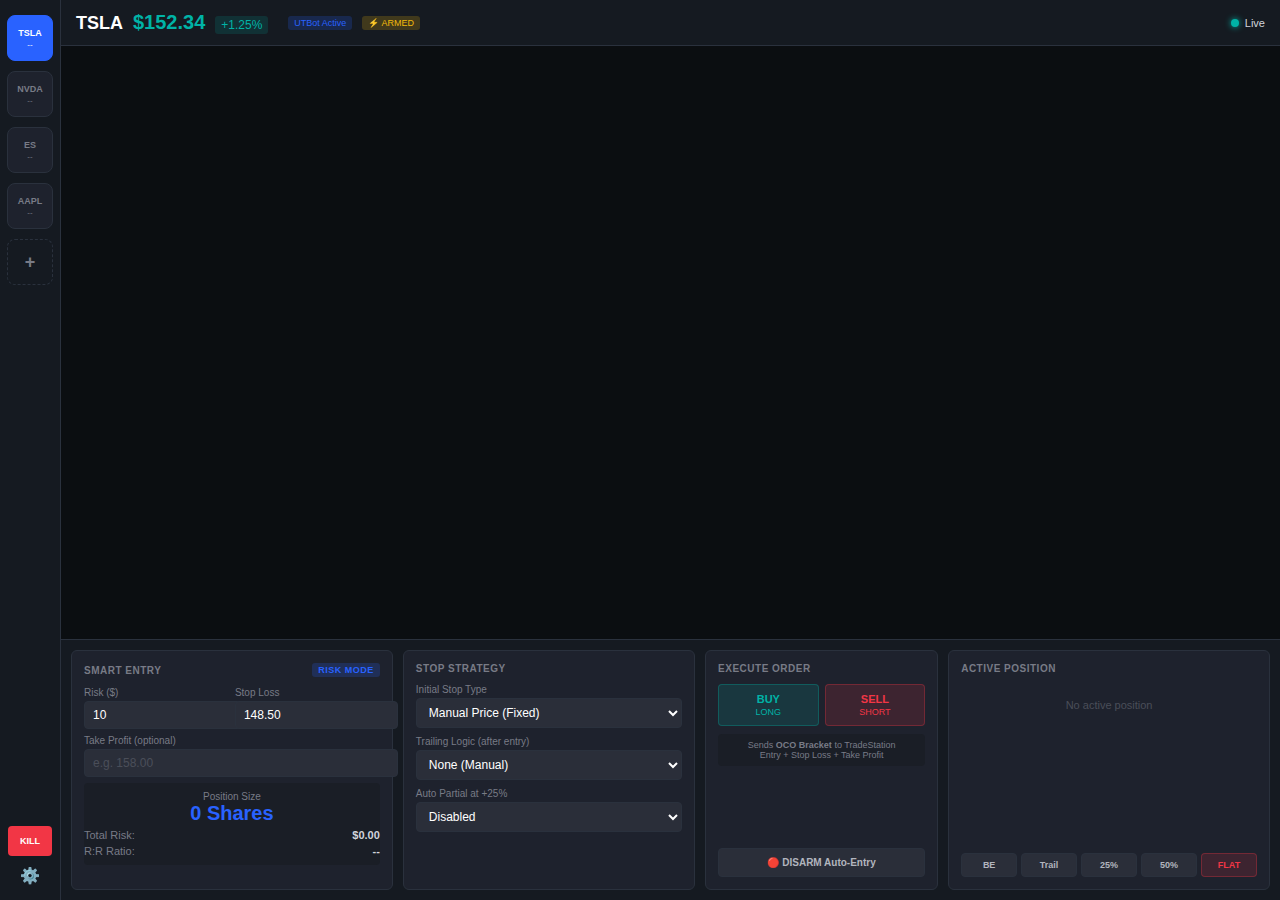
<file: src/app/templates/tactical_dashboard.html>
<!DOCTYPE html>
<html lang="en">
<head>
    <meta charset="UTF-8">
    <title>Tactical Command - Project Pulse</title>
    <style>
        :root { 
            --bg-dark: #0b0e11; 
            --panel-bg: #151a21; 
            --border: #2a313d; 
            --accent: #2962ff; 
            --text: #d1d4dc; 
            --green: #00b3a6; 
            --red: #f23645; 
            --yellow: #f0b90b;
        }
        body { margin: 0; padding: 0; font-family: -apple-system, BlinkMacSystemFont, "Segoe UI", Roboto, sans-serif; background: var(--bg-dark); color: var(--text); height: 100vh; display: flex; overflow: hidden; }

        /* --- LAYOUT --- */
        .sidebar { width: 60px; background: var(--panel-bg); border-right: 1px solid var(--border); display: flex; flex-direction: column; align-items: center; padding-top: 15px; gap: 10px; }
        .main-area { flex: 1; display: flex; flex-direction: column; }
        
        /* --- TOP BAR --- */
        .top-bar { height: 45px; background: var(--panel-bg); border-bottom: 1px solid var(--border); display: flex; align-items: center; padding: 0 15px; gap: 20px; }
        .symbol-display { display: flex; align-items: baseline; gap: 10px; }
        .symbol-name { font-size: 18px; font-weight: 700; color: white; }
        .symbol-price { font-size: 20px; font-weight: 800; }
        .price-up { color: var(--green); }
        .price-down { color: var(--red); }
        .price-change { font-size: 12px; padding: 2px 6px; border-radius: 3px; }
        .change-up { background: rgba(0,179,166,0.15); color: var(--green); }
        .change-down { background: rgba(242,54,69,0.15); color: var(--red); }
        .connection-status { margin-left: auto; display: flex; align-items: center; gap: 6px; font-size: 11px; }
        .status-dot { width: 8px; height: 8px; border-radius: 50%; }
        .status-dot.online { background: var(--green); box-shadow: 0 0 6px var(--green); }
        .status-dot.offline { background: var(--red); }

        .chart-container { flex: 1; position: relative; }
        .execution-dock { height: 240px; background: var(--panel-bg); border-top: 1px solid var(--border); display: flex; padding: 10px; gap: 10px; overflow-x: auto; }

        /* --- SIDEBAR --- */
        .ticker-btn { width: 44px; height: 44px; border-radius: 8px; border: 1px solid var(--border); background: #1e222d; color: #787b86; cursor: pointer; display: flex; align-items: center; justify-content: center; font-weight: bold; font-size: 9px; transition: 0.2s; flex-direction: column; gap: 2px; }
        .ticker-btn:hover { border-color: var(--accent); color: var(--accent); }
        .ticker-btn.active { background: var(--accent); color: white; border-color: var(--accent); }
        .ticker-btn .mini-price { font-size: 8px; font-weight: 400; }
        .add-ticker { background: transparent; border: 1px dashed var(--border); color: #787b86; font-size: 18px; }
        .add-ticker:hover { border-color: var(--green); color: var(--green); }

        /* --- DOCK PANELS --- */
        .panel { background: #1e222d; border-radius: 6px; border: 1px solid var(--border); padding: 12px; flex: 1; display: flex; flex-direction: column; min-width: 180px; }
        .panel-title { font-size: 10px; text-transform: uppercase; color: #787b86; margin-bottom: 10px; font-weight: 700; letter-spacing: 0.5px; display: flex; justify-content: space-between; align-items: center; }
        
        /* --- FORMS --- */
        .input-group { margin-bottom: 8px; }
        .input-label { font-size: 10px; color: #787b86; display: block; margin-bottom: 3px; }
        .input-row { display: flex; gap: 6px; }
        input, select { background: #2a2e39; border: 1px solid var(--border); color: white; padding: 6px 8px; border-radius: 4px; width: 100%; font-size: 12px; outline: none; }
        input:focus, select:focus { border-color: var(--accent); }
        input::placeholder { color: #4a4e59; }

        /* --- BUTTONS --- */
        .btn { border: none; padding: 8px 12px; border-radius: 4px; cursor: pointer; font-weight: 600; font-size: 11px; transition: 0.2s; text-align: center; }
        .btn-green { background: rgba(0, 179, 166, 0.15); color: var(--green); border: 1px solid rgba(0, 179, 166, 0.3); flex: 1; }
        .btn-green:hover { background: var(--green); color: white; }
        .btn-red { background: rgba(242, 54, 69, 0.15); color: var(--red); border: 1px solid rgba(242, 54, 69, 0.3); flex: 1; }
        .btn-red:hover { background: var(--red); color: white; }
        .btn-gray { background: #2a2e39; color: #b2b5be; border: 1px solid var(--border); }
        .btn-gray:hover { background: #363a45; color: white; }
        .btn-kill { background: var(--red); color: white; font-weight: 800; }

        /* --- DISPLAYS --- */
        .live-calc { font-size: 20px; font-weight: bold; color: var(--accent); }
        .calc-sub { font-size: 10px; color: #787b86; }
        .calc-row { display: flex; justify-content: space-between; font-size: 11px; margin-top: 4px; }
        .calc-row .label { color: #787b86; }
        .calc-row .value { color: var(--text); font-weight: 600; }
        .rr-good { color: var(--green); }
        .rr-bad { color: var(--red); }

        /* --- POSITION CARD --- */
        .position-card { background: #1a1e26; border-radius: 4px; padding: 8px; margin-bottom: 8px; border-left: 3px solid var(--green); }
        .position-card.short { border-left-color: var(--red); }
        .pos-header { display: flex; justify-content: space-between; font-size: 11px; margin-bottom: 4px; }
        .pos-symbol { font-weight: 700; }
        .pos-pnl { font-weight: 800; }
        .pos-pnl.profit { color: var(--green); }
        .pos-pnl.loss { color: var(--red); }
        .pos-details { font-size: 10px; color: #787b86; }

        /* --- TAGS --- */
        .strat-tag { font-size: 9px; background: rgba(41,98,255,0.2); padding: 2px 6px; border-radius: 3px; color: var(--accent); }
        .armed-tag { background: rgba(240,185,11,0.2); color: var(--yellow); }
    </style>
</head>
<body>

    <!-- SIDEBAR: Watchlist -->
    <div class="sidebar">
        <div class="ticker-btn active" onclick="loadTicker('NASDAQ:TSLA', this)" data-symbol="TSLA">
            TSLA
            <span class="mini-price" id="price-TSLA">--</span>
        </div>
        <div class="ticker-btn" onclick="loadTicker('NASDAQ:NVDA', this)" data-symbol="NVDA">
            NVDA
            <span class="mini-price" id="price-NVDA">--</span>
        </div>
        <div class="ticker-btn" onclick="loadTicker('CME_MINI:ES1!', this)" data-symbol="ES">
            ES
            <span class="mini-price" id="price-ES">--</span>
        </div>
        <div class="ticker-btn" onclick="loadTicker('NASDAQ:AAPL', this)" data-symbol="AAPL">
            AAPL
            <span class="mini-price" id="price-AAPL">--</span>
        </div>
        <div class="ticker-btn add-ticker" onclick="addTicker()">+</div>
        
        <div style="margin-top: auto; margin-bottom: 15px; display: flex; flex-direction: column; gap: 10px; align-items: center;">
            <button class="btn btn-kill" style="width: 44px; height: 30px; font-size: 9px;" onclick="killSwitch()">KILL</button>
            <span style="font-size: 16px; color: #787b86; cursor: pointer;">⚙️</span>
        </div>
    </div>

    <div class="main-area">
        
        <!-- TOP BAR: Live Price -->
        <div class="top-bar">
            <div class="symbol-display">
                <span class="symbol-name" id="activeSymbol">TSLA</span>
                <span class="symbol-price price-up" id="livePrice">$152.34</span>
                <span class="price-change change-up" id="priceChange">+1.25%</span>
            </div>
            <div style="display: flex; gap: 10px; align-items: center;">
                <span class="strat-tag">UTBot Active</span>
                <span class="strat-tag armed-tag" id="armStatus">⚡ ARMED</span>
            </div>
            <div class="connection-status">
                <span class="status-dot online" id="statusDot"></span>
                <span id="statusText">Live</span>
            </div>
        </div>
        
        <!-- CHART -->
        <div class="chart-container" id="tv_chart_container"></div>

        <!-- EXECUTION DOCK -->
        <div class="execution-dock">
            
            <!-- PANEL 1: Smart Entry -->
            <div class="panel" style="flex: 1;">
                <div class="panel-title">
                    Smart Entry
                    <span class="strat-tag">RISK MODE</span>
                </div>
                <div class="input-row" style="margin-bottom: 6px;">
                    <div style="flex:1">
                        <span class="input-label">Risk ($)</span>
                        <input type="number" id="riskAmt" value="10" oninput="calculateSize()">
                    </div>
                    <div style="flex:1">
                        <span class="input-label">Stop Loss</span>
                        <input type="number" id="stopPrice" value="148.50" step="0.01" oninput="calculateSize()">
                    </div>
                </div>
                <div class="input-row" style="margin-bottom: 6px;">
                    <div style="flex:1">
                        <span class="input-label">Take Profit (optional)</span>
                        <input type="number" id="tpPrice" placeholder="e.g. 158.00" step="0.01" oninput="calculateSize()">
                    </div>
                </div>
                <div style="text-align: center; padding: 8px 0; background: #1a1e26; border-radius: 4px;">
                    <div class="calc-sub">Position Size</div>
                    <div class="live-calc" id="calcQty">0 Shares</div>
                    <div class="calc-row">
                        <span class="label">Total Risk:</span>
                        <span class="value" id="totalRisk">$0.00</span>
                    </div>
                    <div class="calc-row">
                        <span class="label">R:R Ratio:</span>
                        <span class="value rr-good" id="rrRatio">--</span>
                    </div>
                </div>
            </div>

            <!-- PANEL 2: Stop Strategy -->
            <div class="panel" style="flex: 0.9;">
                <div class="panel-title">Stop Strategy</div>
                <div class="input-group">
                    <span class="input-label">Initial Stop Type</span>
                    <select id="stopType">
                        <option value="manual">Manual Price (Fixed)</option>
                        <option value="prev_low">Low of Prev Candle - 2¢</option>
                        <option value="prev_high">High of Prev Candle + 2¢</option>
                        <option value="atr">ATR-Based (1.5x)</option>
                    </select>
                </div>
                <div class="input-group">
                    <span class="input-label">Trailing Logic (after entry)</span>
                    <select id="trailType">
                        <option value="none">None (Manual)</option>
                        <option value="be_1r">Move to BE after +1R</option>
                        <option value="trail_candle">Trail Candle Low (2¢)</option>
                        <option value="trail_ema">Trail Below 9 EMA</option>
                        <option value="trail_atr">Trail ATR (1x)</option>
                    </select>
                </div>
                <div class="input-group">
                    <span class="input-label">Auto Partial at +25%</span>
                    <select id="partialType">
                        <option value="none">Disabled</option>
                        <option value="25">Close 25% at +25%</option>
                        <option value="50">Close 50% at +50%</option>
                    </select>
                </div>
            </div>

            <!-- PANEL 3: Execute -->
            <div class="panel" style="flex: 0.7;">
                <div class="panel-title">Execute Order</div>
                <div class="input-row" style="margin-bottom: 8px;">
                    <button class="btn btn-green" onclick="placeOrder('BUY')">
                        BUY<br><span style="font-size:9px;font-weight:400;">LONG</span>
                    </button>
                    <button class="btn btn-red" onclick="placeOrder('SELL')">
                        SELL<br><span style="font-size:9px;font-weight:400;">SHORT</span>
                    </button>
                </div>
                <div style="text-align: center; font-size: 9px; color: #787b86; padding: 6px; background: #1a1e26; border-radius: 4px;">
                    Sends <b>OCO Bracket</b> to TradeStation<br>
                    Entry + Stop Loss + Take Profit
                </div>
                <div style="margin-top: auto;">
                    <button class="btn btn-gray" style="width: 100%; font-size: 10px;" onclick="toggleArm()">
                        <span id="armBtnText">🔴 DISARM Auto-Entry</span>
                    </button>
                </div>
            </div>

            <!-- PANEL 4: Active Position -->
            <div class="panel" style="flex: 1;">
                <div class="panel-title">
                    Active Position
                </div>
                <div id="positionArea">
                    <div class="position-card" id="activePosition" style="display: none;">
                        <div class="pos-header">
                            <span class="pos-symbol">TSLA LONG</span>
                            <span class="pos-pnl profit" id="posPnl">+$45.00</span>
                        </div>
                        <div class="pos-details">
                            <span id="posQty">50</span> shares @ $<span id="posEntry">150.00</span> | 
                            SL: $<span id="posSL">148.50</span>
                        </div>
                    </div>
                    <div id="noPosition" style="text-align: center; color: #4a4e59; font-size: 11px; padding: 15px;">
                        No active position
                    </div>
                </div>
                <div class="input-row" style="margin-top: auto; gap: 4px;">
                    <button class="btn btn-gray" style="flex:1; font-size: 9px; padding: 6px;" onclick="moveToBE()">BE</button>
                    <button class="btn btn-gray" style="flex:1; font-size: 9px; padding: 6px;" onclick="trailNow()">Trail</button>
                    <button class="btn btn-gray" style="flex:1; font-size: 9px; padding: 6px;" onclick="closePartial(25)">25%</button>
                    <button class="btn btn-gray" style="flex:1; font-size: 9px; padding: 6px;" onclick="closePartial(50)">50%</button>
                    <button class="btn btn-red" style="flex:1; font-size: 9px; padding: 6px;" onclick="flatten()">FLAT</button>
                </div>
            </div>

        </div>
    </div>

    <script type="text/javascript" src="https://s3.tradingview.com/tv.js"></script>
    <script type="text/javascript">
        // ===== STATE =====
        let widget = null;
        let currentSymbol = 'TSLA';
        let currentPrice = 152.34;
        let isArmed = true;
        let ws = null;
        
        // Mock position (replace with real data)
        let activePosition = null;

        // ===== TRADINGVIEW WIDGET =====
        function loadTicker(tvSymbol, el) {
            // Update sidebar
            document.querySelectorAll('.ticker-btn').forEach(b => b.classList.remove('active'));
            if(el) el.classList.add('active');
            
            // Extract simple symbol
            currentSymbol = tvSymbol.split(':').pop().replace('1!', '');
            document.getElementById('activeSymbol').innerText = currentSymbol;

            // Reload widget
            document.getElementById('tv_chart_container').innerHTML = "";
            
            widget = new TradingView.widget({
                "width": "100%",
                "height": "100%",
                "symbol": tvSymbol,
                "interval": "5",
                "timezone": "America/New_York",
                "theme": "dark",
                "style": "1",
                "locale": "en",
                "toolbar_bg": "#151a21",
                "enable_publishing": false,
                "hide_side_toolbar": false,
                "allow_symbol_change": true,
                "container_id": "tv_chart_container",
                "studies": [
                    "MAExp@tv-basicstudies" // 9 EMA for trailing
                ]
            });
            
            // Connect to backend for this symbol
            connectWebSocket(currentSymbol);
        }

        // ===== WEBSOCKET CONNECTION =====
        function connectWebSocket(symbol) {
            if (ws) ws.close();
            
            const statusDot = document.getElementById('statusDot');
            const statusText = document.getElementById('statusText');
            
            try {
                ws = new WebSocket(`ws://${window.location.host}/api/v1/market-data/ws/${symbol}`);
                
                ws.onopen = () => {
                    statusDot.className = 'status-dot online';
                    statusText.innerText = 'Live';
                };
                
                ws.onmessage = (event) => {
                    const data = JSON.parse(event.data);
                    updateLivePrice(data);
                };
                
                ws.onclose = () => {
                    statusDot.className = 'status-dot offline';
                    statusText.innerText = 'Offline';
                };
            } catch (e) {
                console.log('WebSocket not available, using mock data');
                statusText.innerText = 'Mock';
            }
        }

        function updateLivePrice(data) {
            currentPrice = data.price;
            const priceEl = document.getElementById('livePrice');
            priceEl.innerText = `$${data.price.toFixed(2)}`;
            
            // Update sidebar mini-price
            const miniPrice = document.getElementById(`price-${currentSymbol}`);
            if (miniPrice) miniPrice.innerText = data.price.toFixed(2);
            
            // Recalculate position size with new price
            calculateSize();
            
            // Update position P&L if exists
            if (activePosition) {
                updatePositionPnL();
            }
        }

        // ===== POSITION SIZING =====
        function calculateSize() {
            const risk = parseFloat(document.getElementById('riskAmt').value) || 0;
            const stop = parseFloat(document.getElementById('stopPrice').value) || 0;
            const tp = parseFloat(document.getElementById('tpPrice').value) || 0;
            
            const calcQty = document.getElementById('calcQty');
            const totalRisk = document.getElementById('totalRisk');
            const rrRatio = document.getElementById('rrRatio');
            
            if (stop <= 0 || stop >= currentPrice) {
                calcQty.innerText = "Invalid Stop";
                calcQty.style.color = "#f23645";
                totalRisk.innerText = "$0.00";
                rrRatio.innerText = "--";
                return;
            }

            const riskPerShare = currentPrice - stop;
            const shares = Math.floor(risk / riskPerShare);
            const actualRisk = shares * riskPerShare;
            
            calcQty.innerText = `${shares} Shares`;
            calcQty.style.color = shares > 0 ? "#2962ff" : "#f23645";
            totalRisk.innerText = `$${actualRisk.toFixed(2)}`;
            
            // R:R Ratio
            if (tp > currentPrice) {
                const reward = tp - currentPrice;
                const rr = (reward / riskPerShare).toFixed(1);
                rrRatio.innerText = `1:${rr}`;
                rrRatio.className = parseFloat(rr) >= 2 ? 'value rr-good' : 'value rr-bad';
            } else {
                rrRatio.innerText = "--";
                rrRatio.className = 'value';
            }
        }

        // ===== ORDER ACTIONS =====
        async function placeOrder(side) {
            const risk = parseFloat(document.getElementById('riskAmt').value);
            const stop = parseFloat(document.getElementById('stopPrice').value);
            const tp = parseFloat(document.getElementById('tpPrice').value) || null;
            
            const payload = {
                symbol: currentSymbol,
                side: side,
                entry_type: "MARKET",
                risk_amount: risk,
                stop_loss: stop,
                take_profit: tp,
                trailing_mode: document.getElementById('trailType').value
            };
            
            console.log('📤 Placing order:', payload);
            
            try {
                const res = await fetch('/api/v1/orders/bracket', {
                    method: 'POST',
                    headers: { 'Content-Type': 'application/json' },
                    body: JSON.stringify(payload)
                });
                const result = await res.json();
                console.log('📥 Order result:', result);
                
                if (result.status !== 'REJECTED') {
                    // Show position
                    showPosition(side, result.quantity, currentPrice, stop, tp);
                }
                
                alert(result.message);
            } catch (e) {
                console.error('Order failed:', e);
                alert('Order failed - check console');
            }
        }

        function showPosition(side, qty, entry, sl, tp) {
            activePosition = { side, qty, entry, sl, tp };
            
            document.getElementById('noPosition').style.display = 'none';
            const card = document.getElementById('activePosition');
            card.style.display = 'block';
            card.className = side === 'BUY' ? 'position-card' : 'position-card short';
            
            document.querySelector('.pos-symbol').innerText = `${currentSymbol} ${side === 'BUY' ? 'LONG' : 'SHORT'}`;
            document.getElementById('posQty').innerText = qty;
            document.getElementById('posEntry').innerText = entry.toFixed(2);
            document.getElementById('posSL').innerText = sl.toFixed(2);
            
            updatePositionPnL();
        }

        function updatePositionPnL() {
            if (!activePosition) return;
            
            const pnl = activePosition.side === 'BUY' 
                ? (currentPrice - activePosition.entry) * activePosition.qty
                : (activePosition.entry - currentPrice) * activePosition.qty;
            
            const pnlEl = document.getElementById('posPnl');
            pnlEl.innerText = `${pnl >= 0 ? '+' : ''}$${pnl.toFixed(2)}`;
            pnlEl.className = pnl >= 0 ? 'pos-pnl profit' : 'pos-pnl loss';
        }

        // ===== POSITION MANAGEMENT =====
        async function moveToBE() {
            if (!activePosition) return alert('No active position');
            console.log('Moving stop to breakeven');
            // TODO: API call
            alert('Stop moved to breakeven: $' + activePosition.entry.toFixed(2));
        }

        async function trailNow() {
            if (!activePosition) return alert('No active position');
            console.log('Activating trail');
            // TODO: API call
            alert('Trailing stop activated');
        }

        async function closePartial(percent) {
            if (!activePosition) return alert('No active position');
            const closeQty = Math.floor(activePosition.qty * (percent / 100));
            console.log(`Closing ${percent}% = ${closeQty} shares`);
            // TODO: API call
            alert(`Closing ${closeQty} shares (${percent}%)`);
        }

        async function flatten() {
            if (!activePosition) return alert('No active position');
            console.log('Flattening position');
            // TODO: API call
            activePosition = null;
            document.getElementById('activePosition').style.display = 'none';
            document.getElementById('noPosition').style.display = 'block';
            alert('Position flattened');
        }

        // ===== ARM/DISARM =====
        function toggleArm() {
            isArmed = !isArmed;
            const armStatus = document.getElementById('armStatus');
            const armBtn = document.getElementById('armBtnText');
            
            if (isArmed) {
                armStatus.innerText = '⚡ ARMED';
                armStatus.className = 'strat-tag armed-tag';
                armBtn.innerText = '🔴 DISARM Auto-Entry';
            } else {
                armStatus.innerText = '⏸️ STAGED';
                armStatus.className = 'strat-tag';
                armBtn.innerText = '🟢 ARM Auto-Entry';
            }
        }

        // ===== KILL SWITCH =====
        async function killSwitch() {
            if (!confirm('⚠️ KILL SWITCH: Cancel all orders and flatten all positions?')) return;
            
            console.log('🛑 KILL SWITCH ACTIVATED');
            // TODO: API call to /api/v1/orders/panic
            alert('🛑 All orders cancelled, all positions flattened');
        }

        // ===== ADD TICKER =====
        function addTicker() {
            const symbol = prompt('Enter ticker symbol (e.g., MSFT, AMD, SPY):');
            if (!symbol) return;
            
            // Would add to sidebar dynamically
            alert(`Adding ${symbol.toUpperCase()} to watchlist (not yet implemented)`);
        }

        // ===== INIT =====
        loadTicker('NASDAQ:TSLA', document.querySelector('.ticker-btn.active'));
        
        // Mock price updates (remove when WebSocket works)
        setInterval(() => {
            if (!ws || ws.readyState !== WebSocket.OPEN) {
                currentPrice += (Math.random() - 0.5) * 0.5;
                document.getElementById('livePrice').innerText = `$${currentPrice.toFixed(2)}`;
                calculateSize();
                if (activePosition) updatePositionPnL();
            }
        }, 1000);
    </script>
</body>
</html>
</file>
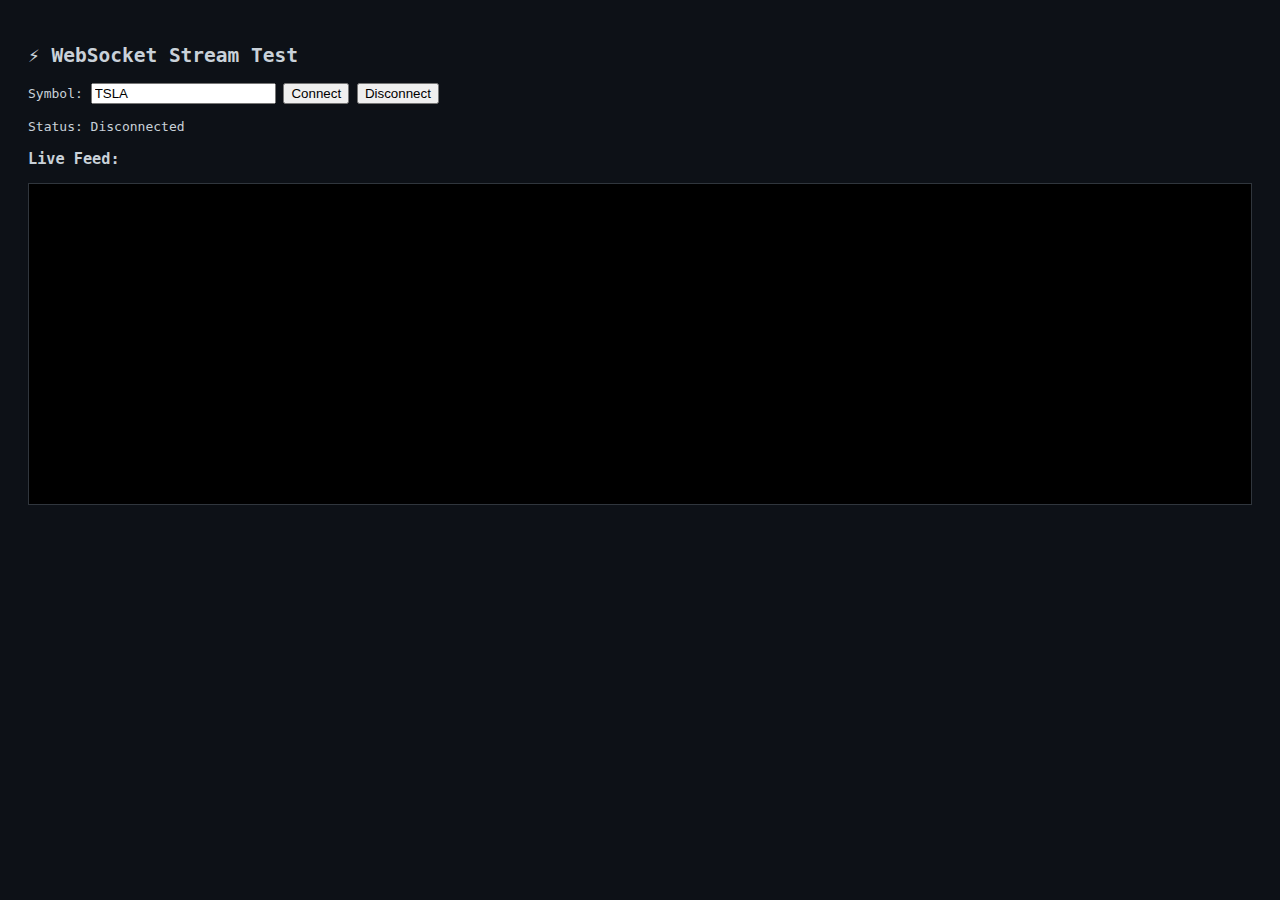
<file: src/app/templates/test_client.html>
<!DOCTYPE html>
<html>
    <head>
        <title>Project Pulse - Connection Test</title>
        <style>
            body { font-family: monospace; background: #0d1117; color: #c9d1d9; padding: 20px; }
            #log { border: 1px solid #30363d; height: 300px; overflow-y: scroll; padding: 10px; background: #000; }
            .price { color: #2ea043; font-weight: bold; }
            .error { color: #da3633; }
        </style>
    </head>
    <body>
        <h2>⚡ WebSocket Stream Test</h2>
        <div>
            <label>Symbol: <input type="text" id="symbol" value="TSLA" /></label>
            <button onclick="connect()">Connect</button>
            <button onclick="disconnect()">Disconnect</button>
        </div>
        <br/>
        <div id="status">Status: Disconnected</div>
        <h3>Live Feed:</h3>
        <div id="log"></div>

        <script>
            let ws = null;

            function connect() {
                const symbol = document.getElementById("symbol").value;
                const status = document.getElementById("status");
                const log = document.getElementById("log");

                // Connect to our FastAPI WebSocket Endpoint
                ws = new WebSocket(`ws://127.0.0.1:8000/api/v1/market-data/ws/${symbol}`);

                ws.onopen = function() {
                    status.innerText = `Status: Connected to ${symbol}`;
                    status.style.color = "#2ea043";
                    log.innerHTML += `<div>> Connection established...</div>`;
                };

                ws.onmessage = function(event) {
                    const data = JSON.parse(event.data);
                    // Create a timestamp
                    const time = new Date(data.timestamp * 1000).toLocaleTimeString();
                    const line = `<div>[${time}] ${data.symbol}: <span class="price">$${data.price}</span></div>`;
                    
                    log.innerHTML = line + log.innerHTML; // Prepend new data
                };

                ws.onclose = function() {
                    status.innerText = "Status: Disconnected";
                    status.style.color = "red";
                    log.innerHTML += `<div>> Connection closed.</div>`;
                };
            }

            function disconnect() {
                if (ws) ws.close();
            }
        </script>
    </body>
</html>
</file>
